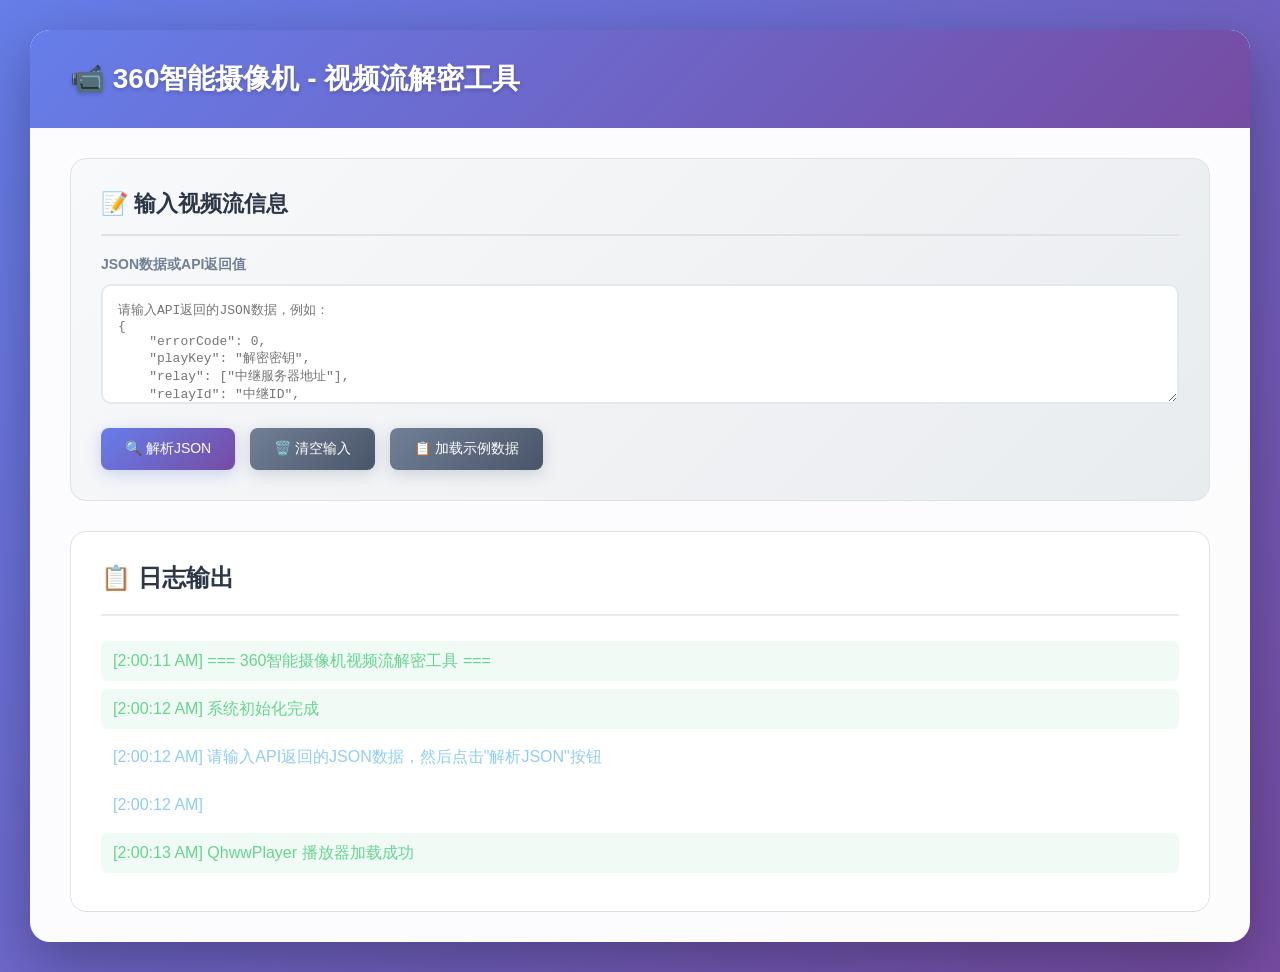
<file: index.html>
<!DOCTYPE html>
<html lang="zh-CN">
<head>
    <meta charset="UTF-8">
    <meta name="viewport" content="width=device-width, initial-scale=1.0">
    <title>360智能摄像机 - 视频流解密工具</title>
    <style>
        * {
            margin: 0;
            padding: 0;
            box-sizing: border-box;
        }
        
        body {
            font-family: -apple-system, BlinkMacSystemFont, 'Segoe UI', 'PingFang SC', 'Hiragino Sans GB', 'Microsoft YaHei', sans-serif;
            max-width: 1400px;
            margin: 0 auto;
            padding: 30px;
            background: linear-gradient(135deg, #667eea 0%, #764ba2 100%);
            min-height: 100vh;
        }
        
        .main-wrapper {
            background-color: rgba(255, 255, 255, 0.98);
            border-radius: 20px;
            box-shadow: 0 20px 60px rgba(0, 0, 0, 0.3);
            overflow: hidden;
        }
        
        .header {
            background: linear-gradient(135deg, #667eea 0%, #764ba2 100%);
            padding: 30px 40px;
            color: white;
        }
        
        h1 {
            font-size: 28px;
            font-weight: 600;
            margin: 0;
            text-shadow: 0 2px 4px rgba(0, 0, 0, 0.2);
        }
        
        .container {
            padding: 30px 40px;
            margin-bottom: 0;
        }
        
        /* 输入区域 */
        .input-section {
            background: linear-gradient(135deg, #f8f9fa 0%, #e9ecef 100%);
            border-radius: 16px;
            padding: 30px;
            margin-bottom: 30px;
            border: 1px solid #dee2e6;
        }
        
        .input-header {
            display: flex;
            align-items: center;
            gap: 15px;
            margin-bottom: 20px;
            padding-bottom: 15px;
            border-bottom: 2px solid #dee2e6;
        }
        
        .input-header h2 {
            font-size: 22px;
            font-weight: 600;
            color: #2d3748;
            margin: 0;
        }
        
        .input-group {
            margin-bottom: 20px;
        }
        
        .input-label {
            display: block;
            font-weight: 600;
            color: #718096;
            margin-bottom: 10px;
            font-size: 14px;
        }
        
        .json-input {
            width: 100%;
            padding: 15px;
            border: 2px solid #e2e8f0;
            border-radius: 10px;
            font-family: 'Courier New', monospace;
            font-size: 13px;
            resize: vertical;
            min-height: 120px;
            transition: all 0.3s ease;
        }
        
        .json-input:focus {
            outline: none;
            border-color: #667eea;
            box-shadow: 0 0 0 3px rgba(102, 126, 234, 0.1);
        }
        
        .button-group {
            display: flex;
            gap: 15px;
            flex-wrap: wrap;
        }
        
        button {
            background: linear-gradient(135deg, #667eea 0%, #764ba2 100%);
            color: white;
            padding: 12px 24px;
            border: none;
            border-radius: 8px;
            cursor: pointer;
            font-size: 14px;
            font-weight: 500;
            transition: all 0.3s ease;
            box-shadow: 0 4px 15px rgba(102, 126, 234, 0.3);
        }
        
        button:hover {
            transform: translateY(-2px);
            box-shadow: 0 6px 20px rgba(102, 126, 234, 0.4);
        }
        
        button:active {
            transform: translateY(0);
        }
        
        button.secondary {
            background: linear-gradient(135deg, #718096 0%, #4a5568 100%);
            box-shadow: 0 4px 15px rgba(113, 128, 150, 0.3);
        }
        
        button.secondary:hover {
            box-shadow: 0 6px 20px rgba(113, 128, 150, 0.4);
        }
        
        button:disabled {
            background: #cbd5e0;
            cursor: not-allowed;
            transform: none;
            box-shadow: none;
        }
        
        /* 视频流信息大section */
        .video-stream-section {
            background: white;
            border-radius: 16px;
            padding: 30px;
            margin-bottom: 30px;
            border: 1px solid #dee2e6;
            display: none;
        }
        
        .video-stream-section.visible {
            display: block;
        }
        
        .section-header {
            display: flex;
            align-items: center;
            gap: 15px;
            margin-bottom: 25px;
            padding-bottom: 20px;
            border-bottom: 2px solid #e9ecef;
        }
        
        .section-header h2 {
            font-size: 24px;
            font-weight: 600;
            color: #2d3748;
            margin: 0;
        }
        
        .section-badge {
            background: linear-gradient(135deg, #667eea 0%, #764ba2 100%);
            color: white;
            padding: 6px 16px;
            border-radius: 20px;
            font-size: 13px;
            font-weight: 500;
        }
        
        .info-grid {
            display: grid;
            grid-template-columns: repeat(auto-fit, minmax(350px, 1fr));
            gap: 20px;
        }
        
        .info-item {
            background: linear-gradient(135deg, #f8f9fa 0%, #e9ecef 100%);
            padding: 20px;
            border-radius: 12px;
            border-left: 4px solid #667eea;
            transition: all 0.3s ease;
        }
        
        .info-item:hover {
            transform: translateY(-3px);
            box-shadow: 0 5px 20px rgba(0, 0, 0, 0.1);
        }
        
        .info-label {
            font-weight: 600;
            color: #718096;
            margin-bottom: 10px;
            font-size: 13px;
            text-transform: uppercase;
            letter-spacing: 0.5px;
        }
        
        .info-value {
            color: #2d3748;
            font-size: 14px;
            word-break: break-all;
            line-height: 1.6;
        }
        
        .info-value.key-value {
            font-family: 'Courier New', monospace;
            background: white;
            padding: 12px 16px;
            border-radius: 8px;
            border: 1px solid #e2e8f0;
            font-size: 13px;
            letter-spacing: 1px;
        }
        
        .info-value.sig-value {
            font-family: 'Courier New', monospace;
            background: white;
            padding: 12px 16px;
            border-radius: 8px;
            border: 1px solid #e2e8f0;
            font-size: 12px;
            word-break: break-all;
        }
        
        /* 解密配置section */
        .config-section {
            background: white;
            border-radius: 16px;
            padding: 30px;
            margin-bottom: 30px;
            border: 1px solid #dee2e6;
            display: none;
        }
        
        .config-section.visible {
            display: block;
        }
        
        .config-grid {
            display: grid;
            grid-template-columns: repeat(auto-fit, minmax(280px, 1fr));
            gap: 20px;
        }
        
        .config-item {
            background: linear-gradient(135deg, #f8f9fa 0%, #e9ecef 100%);
            padding: 25px;
            border-radius: 12px;
            border-left: 4px solid #667eea;
            transition: all 0.3s ease;
            cursor: pointer;
        }
        
        .config-item:hover {
            transform: translateY(-5px);
            box-shadow: 0 8px 25px rgba(0, 0, 0, 0.15);
        }
        
        .config-item.active-config {
            background: linear-gradient(135deg, #667eea 0%, #764ba2 100%);
            border-left-color: #764ba2;
            transform: translateY(-5px);
            box-shadow: 0 8px 25px rgba(102, 126, 234, 0.4);
        }
        
        .config-item.active-config .config-title,
        .config-item.active-config .config-desc {
            color: white;
        }
        
        .config-title {
            font-weight: 600;
            color: #2d3748;
            margin-bottom: 12px;
            font-size: 16px;
            display: flex;
            align-items: center;
            gap: 8px;
        }
        
        .config-icon {
            font-size: 18px;
        }
        
        .config-desc {
            color: #718096;
            font-size: 13px;
            margin-bottom: 18px;
            line-height: 1.6;
        }
        
        /* 播放器区域 */
        .player-section {
            background: white;
            border-radius: 16px;
            padding: 30px;
            margin-bottom: 30px;
            border: 1px solid #dee2e6;
            display: none;
        }
        
        .player-section.visible {
            display: block;
        }
        
        #video-container {
            width: 100%;
            height: 480px;
            background: linear-gradient(135deg, #1a202c 0%, #2d3748 100%);
            border-radius: 12px;
            overflow: hidden;
            box-shadow: 0 10px 30px rgba(0, 0, 0, 0.3);
        }
        
        .status-bar {
            background: linear-gradient(135deg, #667eea15 0%, #764ba215 100%);
            padding: 15px 20px;
            border-radius: 10px;
            margin-bottom: 25px;
            border: 1px solid #667eea30;
            display: flex;
            align-items: center;
            gap: 30px;
            flex-wrap: wrap;
        }
        
        .status-item {
            display: flex;
            align-items: center;
            gap: 8px;
        }
        
        .status-label {
            font-weight: 600;
            color: #718096;
            font-size: 14px;
        }
        
        .status-value {
            color: #667eea;
            font-weight: 600;
            font-size: 14px;
        }
        
        /* 日志区域 */
        .log-section {
            background: white;
            border-radius: 16px;
            padding: 30px;
            border: 1px solid #dee2e6;
        }
        
        .log-container {
            background: linear-gradient(135deg, #1a202c 0%, #2d3748 100%);
            border-radius: 10px;
            padding: 15px 20px;
            max-height: 350px;
            overflow-y: auto;
            font-family: 'Courier New', monospace;
            font-size: 13px;
            border: 1px solid #4a5568;
        }
        
        .log-container::-webkit-scrollbar {
            width: 8px;
        }
        
        .log-container::-webkit-scrollbar-track {
            background: #2d3748;
            border-radius: 4px;
        }
        
        .log-container::-webkit-scrollbar-thumb {
            background: #667eea;
            border-radius: 4px;
        }
        
        .log-entry {
            margin-bottom: 8px;
            padding: 8px 12px;
            border-radius: 6px;
            background: rgba(255, 255, 255, 0.05);
            line-height: 1.5;
        }
        
        .log-info {
            color: #90cdf4;
        }
        
        .log-success {
            color: #68d391;
            background: rgba(104, 211, 145, 0.1);
        }
        
        .log-error {
            color: #fc8181;
            background: rgba(252, 129, 129, 0.1);
        }
        
        .log-warning {
            color: #f6e05e;
            background: rgba(246, 224, 94, 0.1);
        }
    </style>
</head>
<body>
    <div class="main-wrapper">
        <div class="header">
            <h1>📹 360智能摄像机 - 视频流解密工具</h1>
        </div>
        
        <div class="container">
            <!-- JSON输入区域 -->
            <div class="input-section">
                <div class="input-header">
                    <h2>📝 输入视频流信息</h2>
                </div>
                <div class="input-group">
                    <label class="input-label">JSON数据或API返回值</label>
                    <textarea id="json-input" class="json-input" placeholder='请输入API返回的JSON数据，例如：
{
    "errorCode": 0,
    "playKey": "解密密钥",
    "relay": ["中继服务器地址"],
    "relayId": "中继ID",
    "relaySig": "中继签名",
    "relayStream": "中继流标识",
    "flashUrl": "视频流完整URL",
    "errorMsg": "成功"
}'></textarea>
                </div>
                <div class="button-group">
                    <button onclick="parseJson()">🔍 解析JSON</button>
                    <button class="secondary" onclick="clearInput()">🗑️ 清空输入</button>
                    <button class="secondary" onclick="loadSampleData()">📋 加载示例数据</button>
                </div>
            </div>
            
            <!-- 视频流信息展示 -->
            <div class="video-stream-section" id="video-stream-section">
                <div class="section-header">
                    <h2>📹 视频流信息</h2>
                    <span class="section-badge" id="stream-status">已加载</span>
                </div>
                <div class="info-grid">
                    <div class="info-item">
                        <div class="info-label">视频流地址</div>
                        <div class="info-value" id="info-flashUrl">-</div>
                    </div>
                    <div class="info-item">
                        <div class="info-label">中继流标识</div>
                        <div class="info-value" id="info-relayStream">-</div>
                    </div>
                    <div class="info-item">
                        <div class="info-label">解密密钥</div>
                        <div class="info-value key-value" id="info-playKey">-</div>
                    </div>
                    <div class="info-item">
                        <div class="info-label">密钥长度</div>
                        <div class="info-value" id="info-keyLength">-</div>
                    </div>
                    <div class="info-item">
                        <div class="info-label">中继服务器</div>
                        <div class="info-value" id="info-relay">-</div>
                    </div>
                    <div class="info-item">
                        <div class="info-label">中继ID</div>
                        <div class="info-value" id="info-relayId">-</div>
                    </div>
                    <div class="info-item">
                        <div class="info-label">中继签名</div>
                        <div class="info-value sig-value" id="info-relaySig">-</div>
                    </div>
                    <div class="info-item">
                        <div class="info-label">错误信息</div>
                        <div class="info-value" id="info-errorMsg">-</div>
                    </div>
                </div>
            </div>
            
            <!-- 解密配置 -->
            <div class="config-section" id="config-section">
                <div class="section-header">
                    <h2>🔐 解密配置</h2>
                    <span class="section-badge">4种配置</span>
                </div>
                <div class="config-grid">
                    <div class="config-item" id="config-0">
                        <div class="config-title"><span class="config-icon">⚙️</span> 配置0: 默认解密方式</div>
                        <div class="config-desc">keyType=0, 使用playKey</div>
                        <button onclick="testConfig(0)">测试此配置</button>
                    </div>
                    <div class="config-item" id="config-1">
                        <div class="config-title"><span class="config-icon">🔧</span> 配置1: 解密方式1</div>
                        <div class="config-desc">keyType=1, 使用playKey</div>
                        <button onclick="testConfig(1)">测试此配置</button>
                    </div>
                    <div class="config-item" id="config-2">
                        <div class="config-title"><span class="config-icon">🔓</span> 配置2: 不使用密钥</div>
                        <div class="config-desc">keyType=0, key=null (测试未加密流)</div>
                        <button onclick="testConfig(2)">测试此配置</button>
                    </div>
                    <div class="config-item" id="config-3">
                        <div class="config-title"><span class="config-icon">🔑</span> 配置3: 使用中继签名</div>
                        <div class="config-desc">keyType=0, 使用relaySig作为keyForKey</div>
                        <button onclick="testConfig(3)">测试此配置</button>
                    </div>
                </div>
            </div>
            
            <!-- 播放器区域 -->
            <div class="player-section" id="player-section">
                <div class="section-header">
                    <h2>▶️ 视频播放</h2>
                </div>
                <div class="status-bar">
                    <div class="status-item">
                        <span class="status-label">状态:</span>
                        <span class="status-value" id="player-status">未初始化</span>
                    </div>
                    <div class="status-item">
                        <span class="status-label">当前配置:</span>
                        <span class="status-value" id="current-config">-</span>
                    </div>
                </div>
                <div id="video-container"></div>
                <div class="button-group" style="margin-top: 20px;">
                    <button class="secondary" onclick="stopAllTests()">⏹️ 停止播放</button>
                    <button class="secondary" onclick="clearLogs()">🗑️ 清空日志</button>
                </div>
            </div>
            
            <!-- 日志输出 -->
            <div class="log-section">
                <div class="section-header">
                    <h2>📋 日志输出</h2>
                </div>
                <div id="log-container"></div>
            </div>
        </div>
    </div>
    
    <!-- 加载 QhwwPlayer 播放器 -->
    <script>
        // 检测播放器是否加载成功
        function checkPlayerLoaded() {
            if (typeof QhwwPlayer === 'undefined') {
                log('QhwwPlayer 播放器未加载，请确保：', 'error');
                log('1. 文件路径正确：我的360智能摄像机_files/878ef34244c2b1d0.js.下载', 'error');
                log('2. 使用HTTP服务器运行（不要直接双击HTML文件）', 'error');
                log('3. 启动HTTP服务器命令：python -m http.server 8000', 'error');
                log('4. 然后访问：http://localhost:8000/test_configs.html', 'error');
                return false;
            }
            log('QhwwPlayer 播放器加载成功', 'success');
            return true;
        }
    </script>
    <script src="./qhwwplayer.js" onerror="log('QhwwPlayer 加载失败：文件不存在或路径错误', 'error'); checkPlayerLoaded();"></script>
    
    <script>
        // ==================== 全局变量 ====================
        let apiResponse = null;
        let currentPlayer = null;
        let currentConfigId = null;
        
        // ==================== 日志函数 ====================
        function log(message, type = 'info') {
            const logContainer = document.getElementById('log-container');
            const time = new Date().toLocaleTimeString();
            const entry = document.createElement('div');
            entry.className = `log-entry log-${type}`;
            entry.textContent = `[${time}] ${message}`;
            logContainer.appendChild(entry);
            logContainer.scrollTop = logContainer.scrollHeight;
            console.log(`[${type.toUpperCase()}]`, message);
        }
        
        // ==================== JSON解析 ====================
        function parseJson() {
            const jsonInput = document.getElementById('json-input').value.trim();
            
            if (!jsonInput) {
                log('请输入JSON数据', 'error');
                alert('请输入JSON数据');
                return;
            }
            
            try {
                apiResponse = JSON.parse(jsonInput);
                log('JSON解析成功', 'success');
                
                // 检查必要字段
                if (apiResponse.errorCode !== undefined) {
                    if (apiResponse.errorCode !== 0) {
                        log(`API返回错误: ${apiResponse.errorMsg || '未知错误'}`, 'error');
                        alert(`API返回错误: ${apiResponse.errorMsg || '未知错误'}`);
                    } else {
                        log('API返回成功', 'success');
                    }
                }
                
                // 显示视频流信息
                displayVideoInfo();
                
                // 显示配置区域
                document.getElementById('config-section').classList.add('visible');
                document.getElementById('player-section').classList.add('visible');
                
                log('视频流信息已加载，请选择解密配置进行测试', 'info');
                
            } catch (e) {
                log(`JSON解析失败: ${e.message}`, 'error');
                alert(`JSON解析失败: ${e.message}`);
            }
        }
        
        // ==================== 显示视频流信息 ====================
        function displayVideoInfo() {
            if (!apiResponse) return;
            
            // 更新信息显示
            document.getElementById('info-flashUrl').textContent = apiResponse.flashUrl || '-';
            document.getElementById('info-relayStream').textContent = apiResponse.relayStream || '-';
            document.getElementById('info-playKey').textContent = apiResponse.playKey || '-';
            document.getElementById('info-keyLength').textContent = apiResponse.playKey ? `${apiResponse.playKey.length} 字符` : '-';
            document.getElementById('info-relay').textContent = apiResponse.relay ? apiResponse.relay.join(', ') : '-';
            document.getElementById('info-relayId').textContent = apiResponse.relayId || '-';
            document.getElementById('info-relaySig').textContent = apiResponse.relaySig || '-';
            document.getElementById('info-errorMsg').textContent = apiResponse.errorMsg || '-';
            
            // 显示视频流信息区域
            document.getElementById('video-stream-section').classList.add('visible');
            
            log('视频流信息已显示', 'success');
        }
        
        // ==================== 清空输入 ====================
        function clearInput() {
            document.getElementById('json-input').value = '';
            log('输入已清空', 'info');
        }
        
        // ==================== 加载示例数据 ====================
        function loadSampleData() {
            const sampleData = {
                "errorCode": 0,
                "playKey": "解密密钥",
                "relay": ["中继服务器地址1", "中继服务器地址2", "中继服务器地址3"],
                "relayId": "中继ID",
                "relaySig": "中继签名",
                "relayStream": "中继流标识",
                "flashUrl": "视频流完整URL",
                "errorMsg": "成功",
                "data": {}
            };
            
            document.getElementById('json-input').value = JSON.stringify(sampleData, null, 4);
            log('示例数据已加载', 'success');
        }
        
        // ==================== 获取配置 ====================
        function getConfigs() {
            return [
                {
                    id: 0,
                    name: '默认解密方式',
                    keyType: 0,
                    key: apiResponse.playKey,
                    keyForKey: null,
                    description: 'keyType=0, 使用playKey'
                },
                {
                    id: 1,
                    name: '解密方式1',
                    keyType: 1,
                    key: apiResponse.playKey,
                    keyForKey: null,
                    description: 'keyType=1, 使用playKey'
                },
                {
                    id: 2,
                    name: '不使用密钥',
                    keyType: 0,
                    key: null,
                    keyForKey: null,
                    description: 'keyType=0, key=null (测试未加密流)'
                },
                {
                    id: 3,
                    name: '使用中继签名',
                    keyType: 0,
                    key: apiResponse.playKey,
                    keyForKey: apiResponse.relaySig,
                    description: 'keyType=0, 使用relaySig作为keyForKey'
                }
            ];
        }
        
        // ==================== 更新状态 ====================
        function updateStatus(status) {
            document.getElementById('player-status').textContent = status;
        }
        
        // ==================== 更新当前配置显示 ====================
        function updateCurrentConfig(config) {
            document.getElementById('current-config').textContent = config.name;
            
            // 高亮当前配置
            document.querySelectorAll('.config-item').forEach(item => {
                item.classList.remove('active-config');
            });
            document.getElementById(`config-${config.id}`).classList.add('active-config');
        }
        
        // ==================== 停止当前播放器 ====================
        function stopCurrentPlayer() {
            if (currentPlayer) {
                try {
                    currentPlayer.stop();
                } catch (e) {
                    console.error('停止播放器失败:', e);
                }
                currentPlayer = null;
            }
        }
        
        // ==================== 测试配置 ====================
        function testConfig(configId) {
            if (!apiResponse) {
                log('请先解析JSON数据', 'error');
                alert('请先解析JSON数据');
                return;
            }
            
            if (!checkPlayerLoaded()) {
                updateStatus('播放器未加载');
                return;
            }
            
            const configs = getConfigs();
            const config = configs[configId];
            
            log(`开始测试配置 ${configId}: ${config.name}`, 'info');
            updateCurrentConfig(config);
            
            // 停止当前播放器
            stopCurrentPlayer();
            updateStatus('正在初始化...');
            
            const container = document.getElementById('video-container');
            
            try {
                // 创建播放器
                const playerConfig = {
                    container: container,
                    src: apiResponse.flashUrl,
                    key: config.key,
                    keyType: config.keyType,
                    isLive: true,
                    autoplay: true,
                    logLevel: 2,
                    renderType: 'all',
                    resample: 0
                };
                
                if (config.keyForKey) {
                    playerConfig.keyForKey = config.keyForKey;
                }
                
                log(`播放器配置: ${JSON.stringify(playerConfig)}`, 'info');
                
                currentPlayer = new QhwwPlayer(playerConfig);
                
                // 监听播放器事件
                currentPlayer.on({
                    ready: () => {
                        log('播放器就绪', 'success');
                        updateStatus('播放器就绪');
                    },
                    play: () => {
                        log('开始播放', 'success');
                        updateStatus('正在播放');
                    },
                    pause: () => {
                        log('暂停播放', 'info');
                        updateStatus('已暂停');
                    },
                    stop: () => {
                        log('停止播放', 'info');
                        updateStatus('已停止');
                    },
                    error: (error) => {
                        log(`播放错误: ${error}`, 'error');
                        updateStatus('播放错误');
                    },
                    timeupdate: (data) => {
                        // 可以在这里检查画面数据
                    }
                });
                
                currentConfigId = configId;
                
            } catch (e) {
                log(`创建播放器失败: ${e.message}`, 'error');
                updateStatus('创建播放器失败');
            }
        }
        
        // ==================== 停止所有测试 ====================
        function stopAllTests() {
            log('停止所有测试', 'info');
            stopCurrentPlayer();
            currentConfigId = null;
            updateStatus('已停止');
            document.querySelectorAll('.config-item').forEach(item => {
                item.classList.remove('active-config');
            });
        }
        
        // ==================== 清空日志 ====================
        function clearLogs() {
            document.getElementById('log-container').innerHTML = '';
            log('日志已清空', 'info');
        }
        
        // ==================== 初始化 ====================
        document.addEventListener('DOMContentLoaded', function() {
            log('=== 360智能摄像机视频流解密工具 ===', 'success');
            log('系统初始化完成', 'success');
            log('请输入API返回的JSON数据，然后点击"解析JSON"按钮', 'info');
            
            // 延迟检查播放器加载状态
            setTimeout(function() {
                checkPlayerLoaded();
            }, 1000);
            
            log('');
            updateStatus('等待输入');
        });
    </script>
</body>
</html>
</file>
